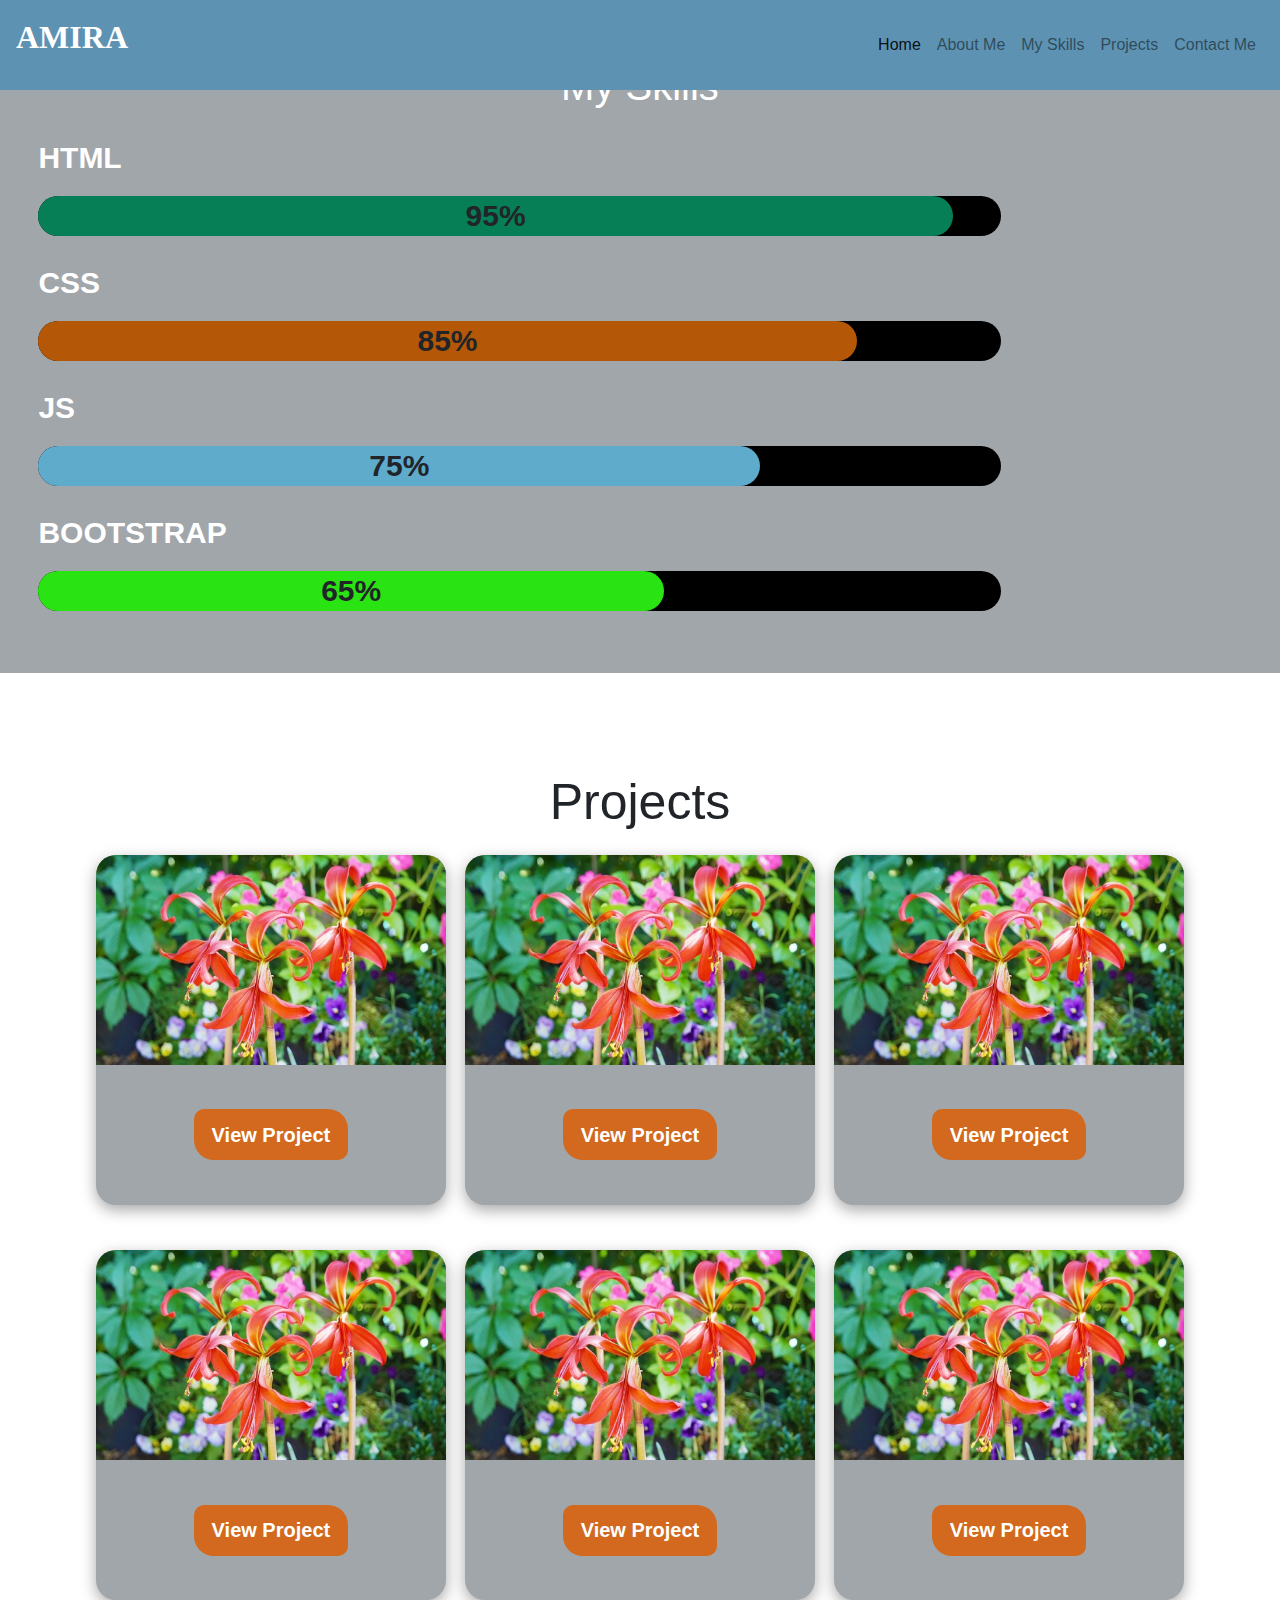
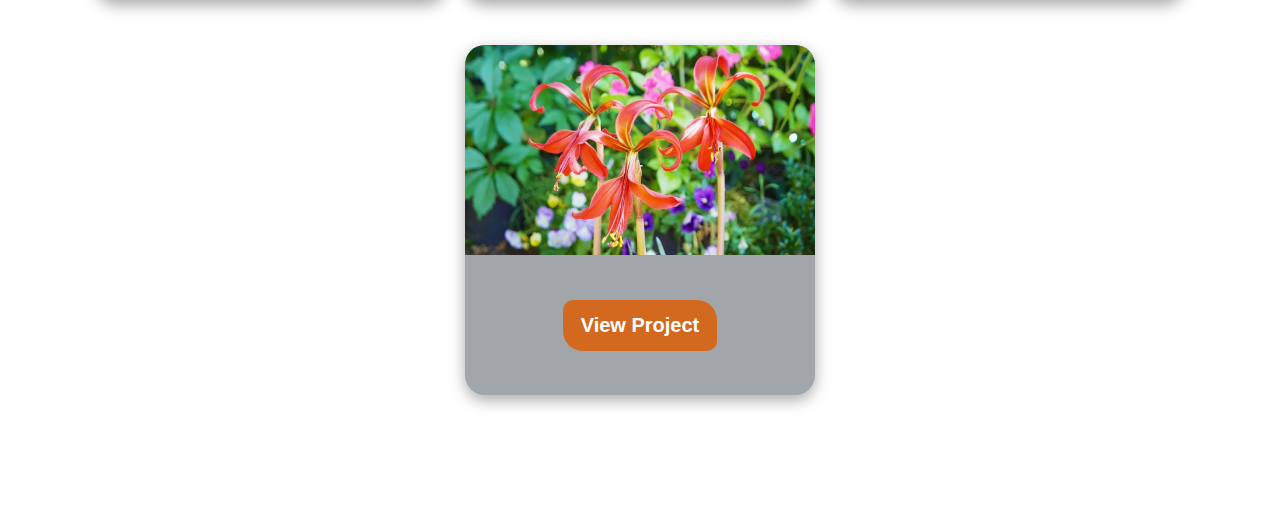
<file: index.html>
<!DOCTYPE html>
<html lang="en">
<head>
    <meta charset="UTF-8">
    <meta name="viewport" content="width=device-width, initial-scale=1.0">
    <link rel="stylesheet" href="style.css">
    <link rel="stylesheet" href="https://stackpath.bootstrapcdn.com/bootstrap/4.5.2/css/bootstrap.min.css">

    <title>Document</title>
</head>
<body>
    <div class="head">
        <nav class="navbar navbar-expand-lg navbar-light" >
            <p class="navbar-brand" id="logo">AMIRA</p>
            <button class="navbar-toggler" type="button" data-toggle="collapse" data-target="#navbarNav" aria-controls="navbarNav" aria-expanded="false" aria-label="Toggle navigation">
                <span class="navbar-toggler-icon"></span>
            </button>
            <div class="collapse navbar-collapse" id="navbarNav">
                <ul class="navbar-nav ml-auto">
                    <li class="nav-item active">
                        <a class="nav-link" href="index.html">Home <span class="sr-only">(current)</span></a>
                    </li>
                    <li class="nav-item">
                        <a class="nav-link" href="#About-Me">About Me</a>
                    </li>
                    <li class="nav-item">
                        <a class="nav-link" href="#skills">My Skills</a>
                    </li>
                    <li class="nav-item">
                        <a class="nav-link" href="#projects">Projects</a>
                    </li>
                    <li class="nav-item">
                        <a class="nav-link" href="#Contact">Contact Me</a>
                    </li>
                </ul>
            </div>
        </nav>
    </div>
    <div class="my-Skills" id="skills">
        <h2>My Skills</h2>
        <div class="skill">
            <p>HTML</p>
            <div class="bg">
                <div class="bg2 bg-html">95%</div>
            </div>
        </div>
        <div class="skill">
            <p>CSS</p>
            <div class="bg">
                <div class="bg2 bg-css">85%</div>
            </div>
        </div>
        <div class="skill">
            <p>JS</p>
            <div class="bg">
                <div class="bg2 bg-js">75%</div>
            </div>
        </div>
        <div class="skill">
            <p>BOOTSTRAP</p>
            <div class="bg">
                <div class="bg2 bg-bootstrap">65%</div>
            </div>
        </div>
    </div>
    <div class="projects" id="projects">
        <h2>Projects</h2>
        <div class="projects-child">

            <div class="project">
                <div class="imgg">
                    <img src="Aztec-Lily.jpg" alt="">
                </div>
                <div class="linkk">
                    <a href="">View Project</a>
                </div>
            </div>
            <div class="project">
                <div class="imgg">
                    <img src="Aztec-Lily.jpg" alt="">
                </div>
                <div class="linkk">
                    <a href="">View Project</a>
                </div>
            </div>
            <div class="project">
                <div class="imgg">
                    <img src="Aztec-Lily.jpg" alt="">
                </div>
                <div class="linkk">
                    <a href="">View Project</a>
                </div>
            </div>
            <div class="project">
                <div class="imgg">
                    <img src="Aztec-Lily.jpg" alt="">
                </div>
                <div class="linkk">
                    <a href="">View Project</a>
                </div>
            </div>
            <div class="project">
                <div class="imgg">
                    <img src="Aztec-Lily.jpg" alt="">
                </div>
                <div class="linkk">
                    <a href="">View Project</a>
                </div>
            </div>
            <div class="project">
                <div class="imgg">
                    <img src="Aztec-Lily.jpg" alt="">
                </div>
                <div class="linkk">
                    <a href="">View Project</a>
                </div>
            </div>
            <div class="project">
                <div class="imgg">
                    <img src="Aztec-Lily.jpg" alt="">
                </div>
                <div class="linkk">
                    <a href="">View Project</a>
                </div>
            </div>
        </div>
        </div>





    <script src="https://code.jquery.com/jquery-3.5.1.slim.min.js"></script>
    <script src="https://cdn.jsdelivr.net/npm/@popperjs/core@2.5.4/dist/umd/popper.min.js"></script>
    <script src="https://stackpath.bootstrapcdn.com/bootstrap/4.5.2/js/bootstrap.min.js"></script>
</body>
</html>
</file>
<file: style.css>
*{
    padding: 0;
    margin: 0;
    box-sizing: border-box;
}

.head {
    width: 100%;
    position: fixed !important;
    z-index: 9999999;
}
.navbar{
    background-color: #5d92b2;
}
#logo {
    color: white;
    font-size: xx-large;
    font-weight: bold;
    font-family: "Merienda", cursive;
    cursor: pointer;
}
#logo:hover {
    color:rgb(218, 72, 177) ;
}


/* a {
    color: white !important;
    font-size: large;
    font-weight: bold;
} */
/* a:hover {
    color: rgb(218, 72, 177) !important;
    text-decoration: underline !important;
} */


.my-Skills{
    width: 100%;
    background-color: #a1a6aa;
    padding: 3%;
}
.my-Skills h2{
    width: 50%;
    color: white;
    font-size: 40px;
    margin: 2% auto;
    text-align: center;
    
}
.my-Skills h2:hover{
    color: rgb(218, 109, 220);
    scale: 1.5;
}
.skill p{
    font-size: 30px;
    font-weight: bold;
    color: white;
}
.bg{
    width: 80%;
    height: 40px;
    background-color: black;
    border-radius: 40px;
    margin-bottom: 2%;
}
.bg2{
    height: 100%;
    border-radius:40px ;
    font-size: 30px;
    font-weight: bold;
    display: flex;
    flex-wrap: wrap;
    justify-content: center;
    align-content: center;

}
.bg-html{
    width: 95%;
    background-color: rgb(6, 127, 87);
    
}
.bg-css{
    width: 85%;
    background-color: rgb(180, 87, 6);

}
.bg-js{
    width: 75%;
    background-color: rgb(95, 171, 204);
}
.bg-bootstrap{
    width: 65%;
    background-color: rgb(42, 227, 18);
}
.projects{
    padding: 6%;
    
}
.projects-child{
    display: flex;
    flex-wrap: wrap;
    justify-content:space-evenly ;

}
.projects h2{
    width: 50%;
    font-size: 50px;
    margin: 2% auto;
    text-align: center;
}
.projects h2:hover{
    color: rgb(218, 109, 220);
    scale: 1.5;
}
.project{
    margin-bottom: 4%;
    width:350px;
    height: 350px;
    background-color: #a1a6aa;
    border-radius: 20px;
    transition: all 2s;
    box-shadow: rgba(0, 0, 0, 0.35) 0px 5px 15px;
}
.project:hover{
    scale: 1.2;
}
.project .imgg{
    width: 100%;
    height: 60%;
}
.project div img{
    width: 100%;
    height: 100%;
    border-radius: 20px 20px 0 0;
}
.project .linkk{
    width: 100%;
    height: 40%;
    display: flex;
    flex-wrap: wrap;
    justify-content: center;
    align-content: center;
}
.project .linkk a{
    background-color: chocolate;
    color: white;
    padding: 3% 5%;
    border-radius: 10px 20px;
    font-size: 20px;
    font-weight: bold;
    transition: all 1s;
}
.project .linkk a:hover{
    background-color: white;
    color:chocolate;
    text-decoration: none;
    scale: 1.2;

} 
@media screen and (min-width:300px) and (max-width:500px){
    .my-Skills h2{
    font-size: 30px;
    
}
.skill p{
    font-size: 20px;
}
.bg{
    height: 30px;
}
.bg2{
    font-size: 20px;
}
}
</file>
